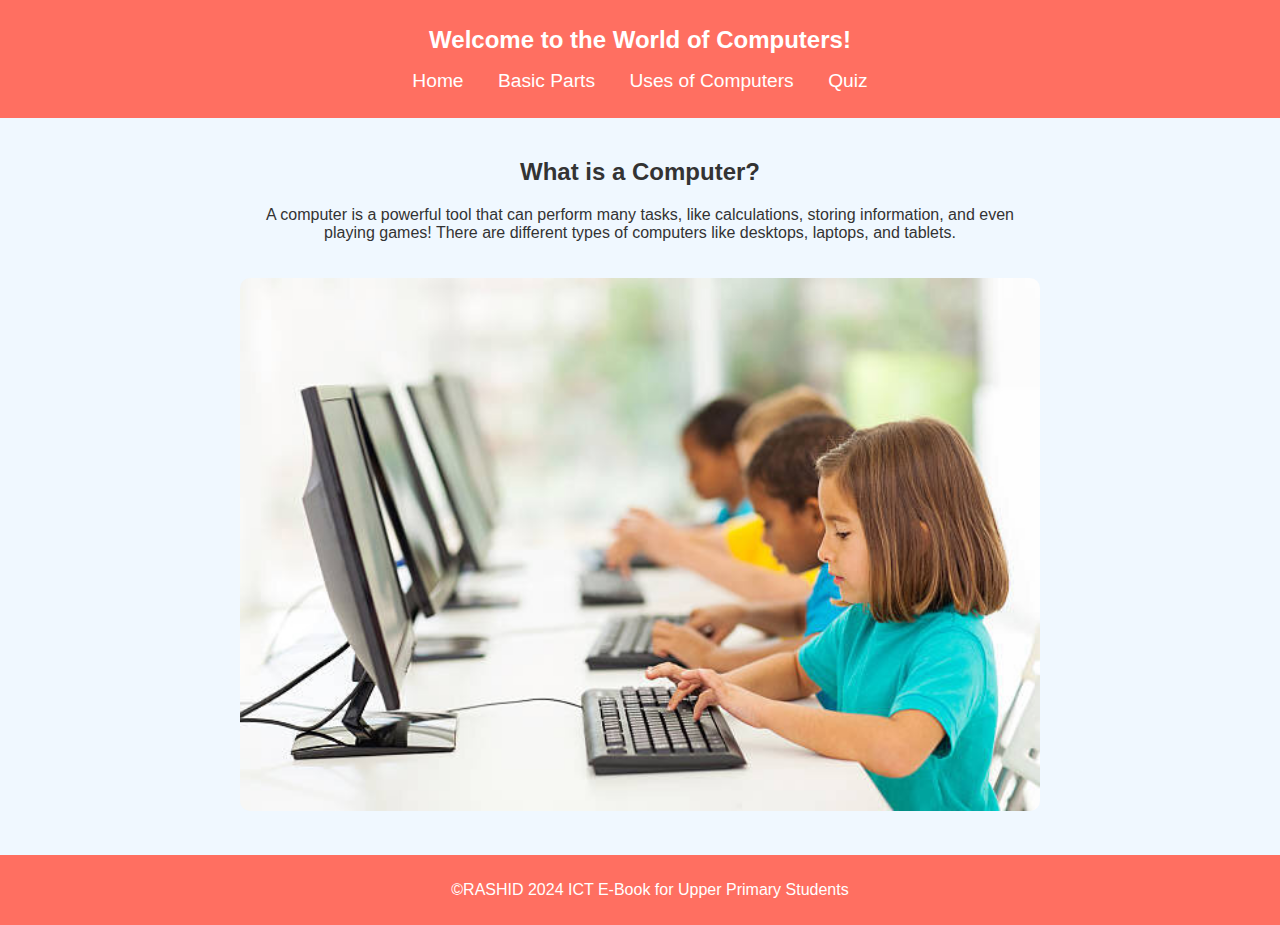
<file: PROJECT/index.HTML>
<!DOCTYPE html>
<html lang="en">
<head>
    <meta charset="UTF-8">
    <meta name="viewport" content="width=device-width, initial-scale=1.0">
    <title>Introduction to Computers</title>
    <link rel="stylesheet" href="styles.css">
</head>
<body>
    <header>
        <h1 class="Welcome">Welcome to the World of Computers!</h1>
        <nav>
            <ul>
                <li><a href="index.html">Home</a></li>
                <li><a href="parts.html">Basic Parts</a></li>
                <li><a href="uses.html">Uses of Computers</a></li>
                <li><a href="quiz.html">Quiz</a></li>
            </ul>
        </nav>
    </header>

    <main>
        <section>
            <h2>What is a Computer?</h2>
            <p>A computer is a powerful tool that can perform many tasks, like calculations, storing information, and even playing games! There are different types of computers like desktops, laptops, and tablets.</p>
            <img src="pic.jpg" alt="Kids using a computer">
        </section>
    </main>

    <footer>
        <p>&copy;RASHID 2024 ICT E-Book for Upper Primary Students</p>
    </footer>
</body>
</html>
</file>
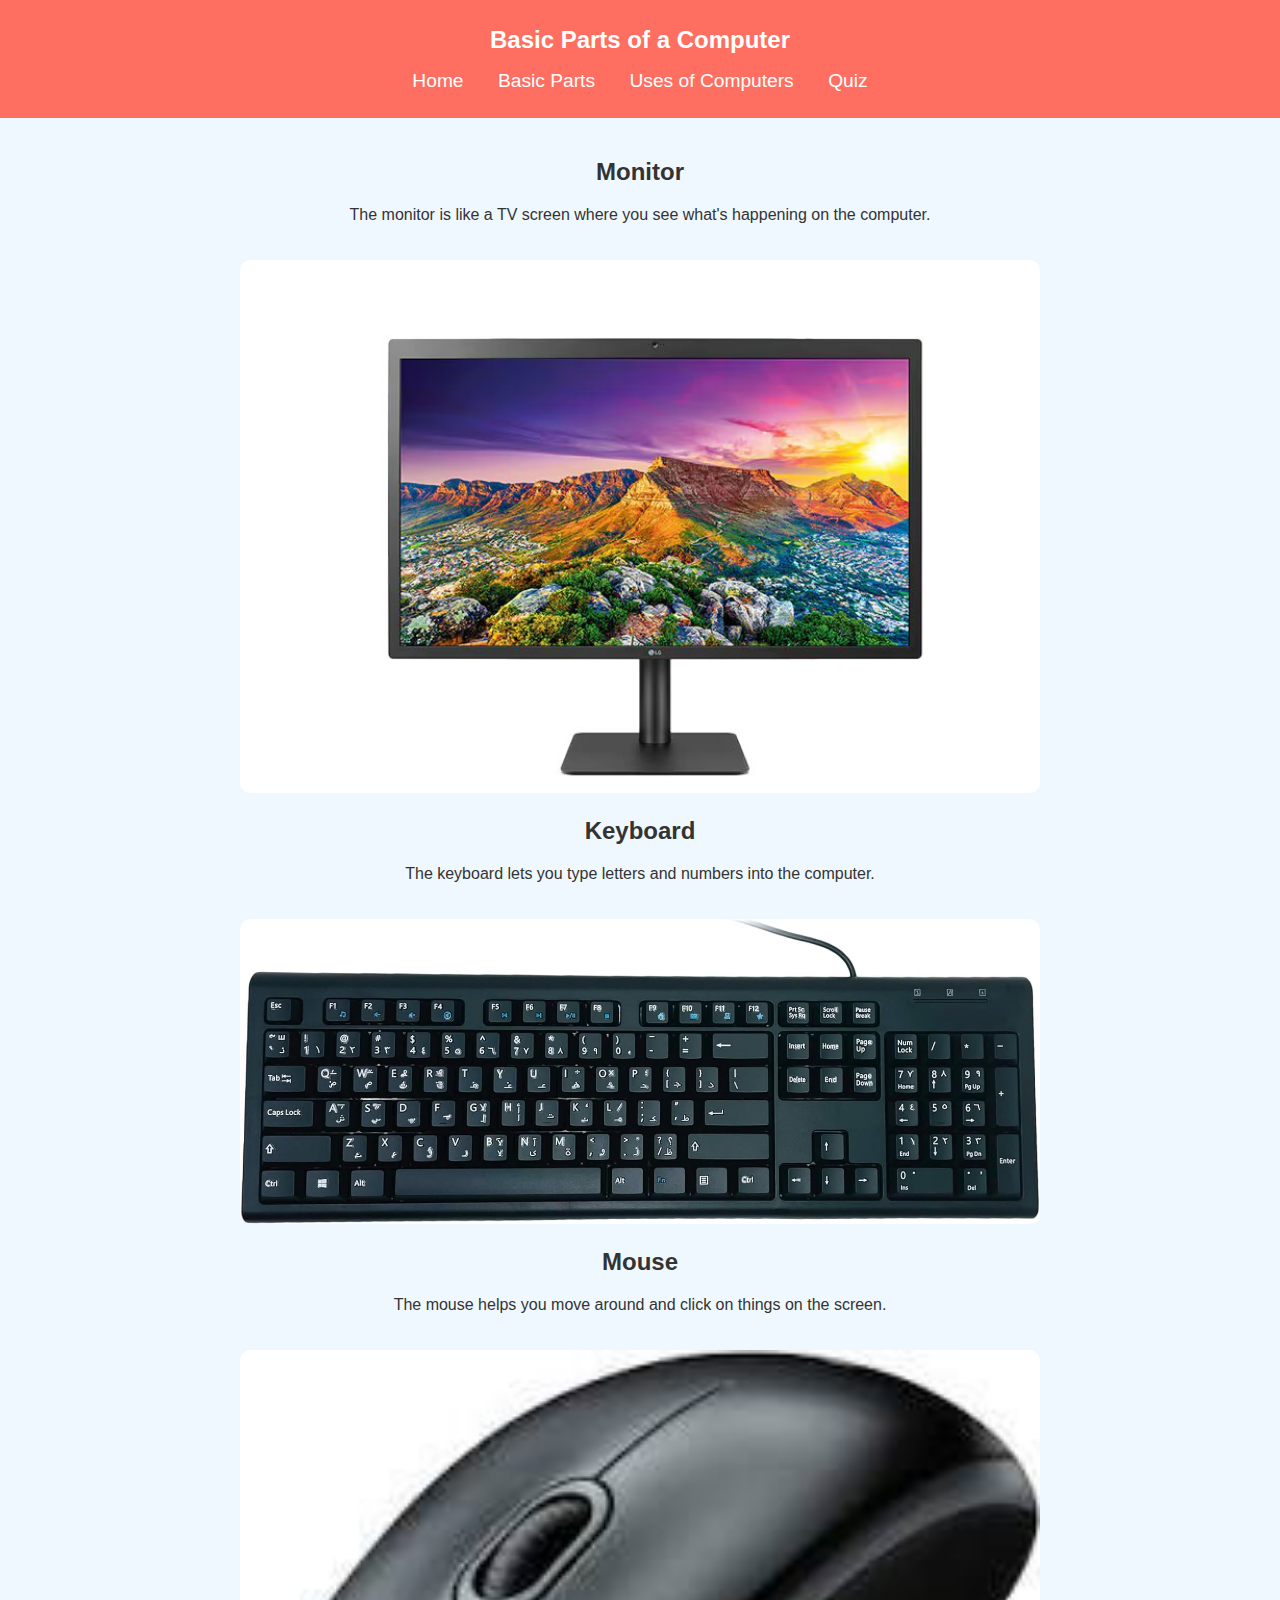
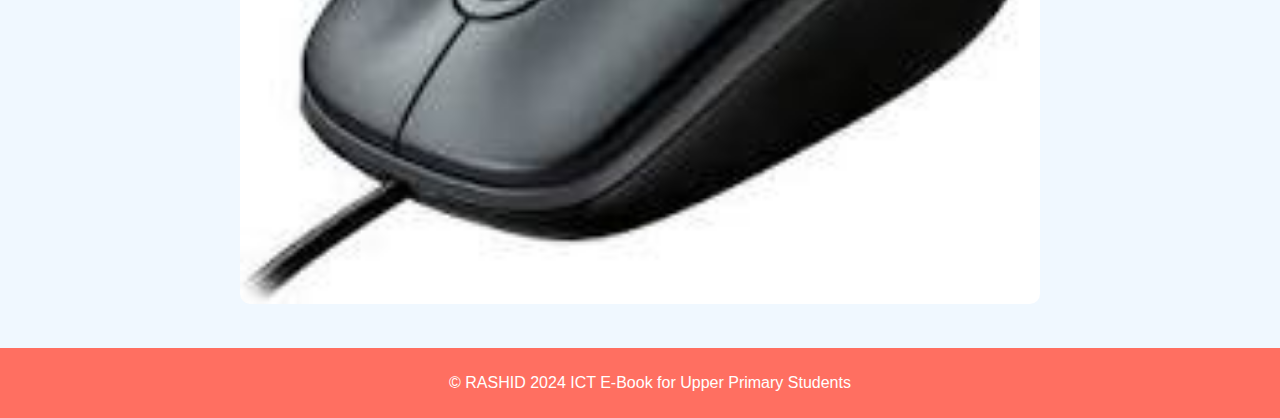
<file: PROJECT/parts.HTML>
<!DOCTYPE html>
<html lang="en">
<head>
    <meta charset="UTF-8">
    <meta name="viewport" content="width=device-width, initial-scale=1.0">
    <title>Basic Parts of a Computer</title> 
    <link rel="stylesheet" href="styles.css">
</head> 
<body> 
    <header>
        <h1>Basic Parts of a Computer</h1>
        <nav>
            <ul>
                <li><a href="index.html">Home</a></li>
                <li><a href="parts.html">Basic Parts</a></li>
                <li><a href="uses.html">Uses of Computers</a></li>
                <li><a href="quiz.html">Quiz</a></li>
            </ul>
        </nav>
    </header>

    <main>
        <section>
            <h2>Monitor</h2>
            <p>The monitor is like a TV screen where you see what's happening on the computer.</p>
            <img src="PICTURES/monitor.jpg" alt="Monitor">
        </section>

        <section>
            <h2>Keyboard</h2>
            <p>The keyboard lets you type letters and numbers into the computer.</p>
            <img src="keyboard.jpg" alt="Keyboard">
        </section>

        <section>
            <h2>Mouse</h2>
            <p>The mouse helps you move around and click on things on the screen.</p>
            <img src="mouse.jpg" alt="Mouse">
        </section>
    </main>

    <footer>
        <p>&copy; RASHID 2024 ICT E-Book for Upper Primary Students</p>
    </footer>
</body>
</html>
</file>
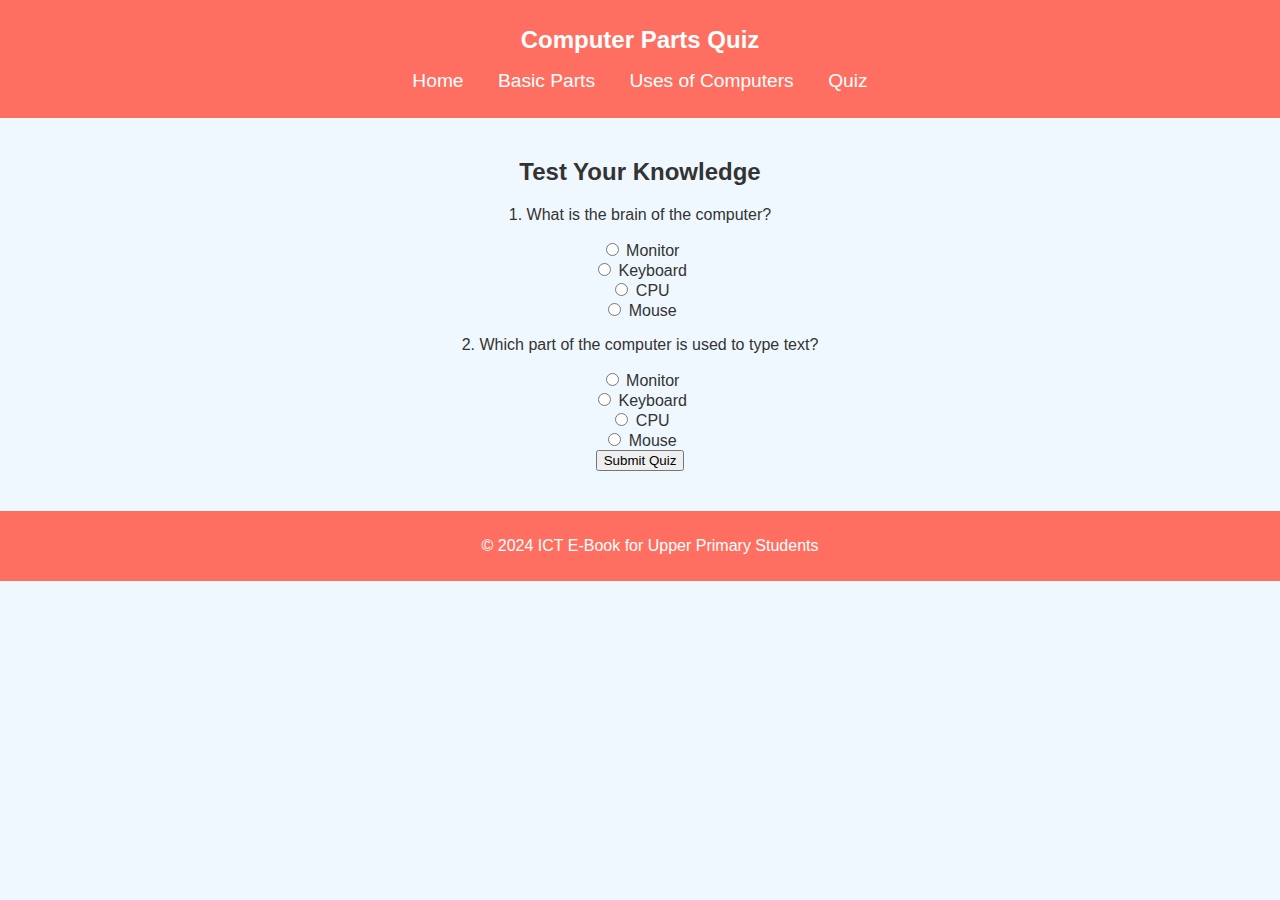
<file: PROJECT/quiz1.HTML>
<!DOCTYPE html>
<html lang="en">
<head>
    <meta charset="UTF-8">
    <meta name="viewport" content="width=device-width, initial-scale=1.0">
    <title>Computer Quiz</title>
    <link rel="stylesheet" href="styles.css">
</head>
<body>
    <header>
        <h1>Computer Parts Quiz</h1>
        <nav>
            <ul>
                <li><a href="index.html">Home</a></li>
                <li><a href="parts.html">Basic Parts</a></li>
                <li><a href="uses.html">Uses of Computers</a></li>
                <li><a href="quiz.html">Quiz</a></li>
            </ul>
        </nav>
    </header>

    <main>
        <section>
            <h2>Test Your Knowledge</h2>
            <form id="quizForm">
                <div>
                    <p>1. What is the brain of the computer?</p>
                    <input type="radio" id="q1a" name="q1" value="a">
                    <label for="q1a">Monitor</label><br>
                    <input type="radio" id="q1b" name="q1" value="b">
                    <label for="q1b">Keyboard</label><br>
                    <input type="radio" id="q1c" name="q1" value="c">
                    <label for="q1c">CPU</label><br>
                    <input type="radio" id="q1d" name="q1" value="d">
                    <label for="q1d">Mouse</label><br>
                </div>
                
                <div>
                    <p>2. Which part of the computer is used to type text?</p>
                    <input type="radio" id="q2a" name="q2" value="a">
                    <label for="q2a">Monitor</label><br>
                    <input type="radio" id="q2b" name="q2" value="b">
                    <label for="q2b">Keyboard</label><br>
                    <input type="radio" id="q2c" name="q2" value="c">
                    <label for="q2c">CPU</label><br>
                    <input type="radio" id="q2d" name="q2" value="d">
                    <label for="q2d">Mouse</label><br>
                </div>

                <input type="button" value="Submit Quiz" onclick="checkAnswers()">
            </form>

            <p id="result"></p>
        </section>
    </main>

    <footer>
        <p>&copy; 2024 ICT E-Book for Upper Primary Students</p>
    </footer>
    <body>
        
    </body>
</html>
</file>
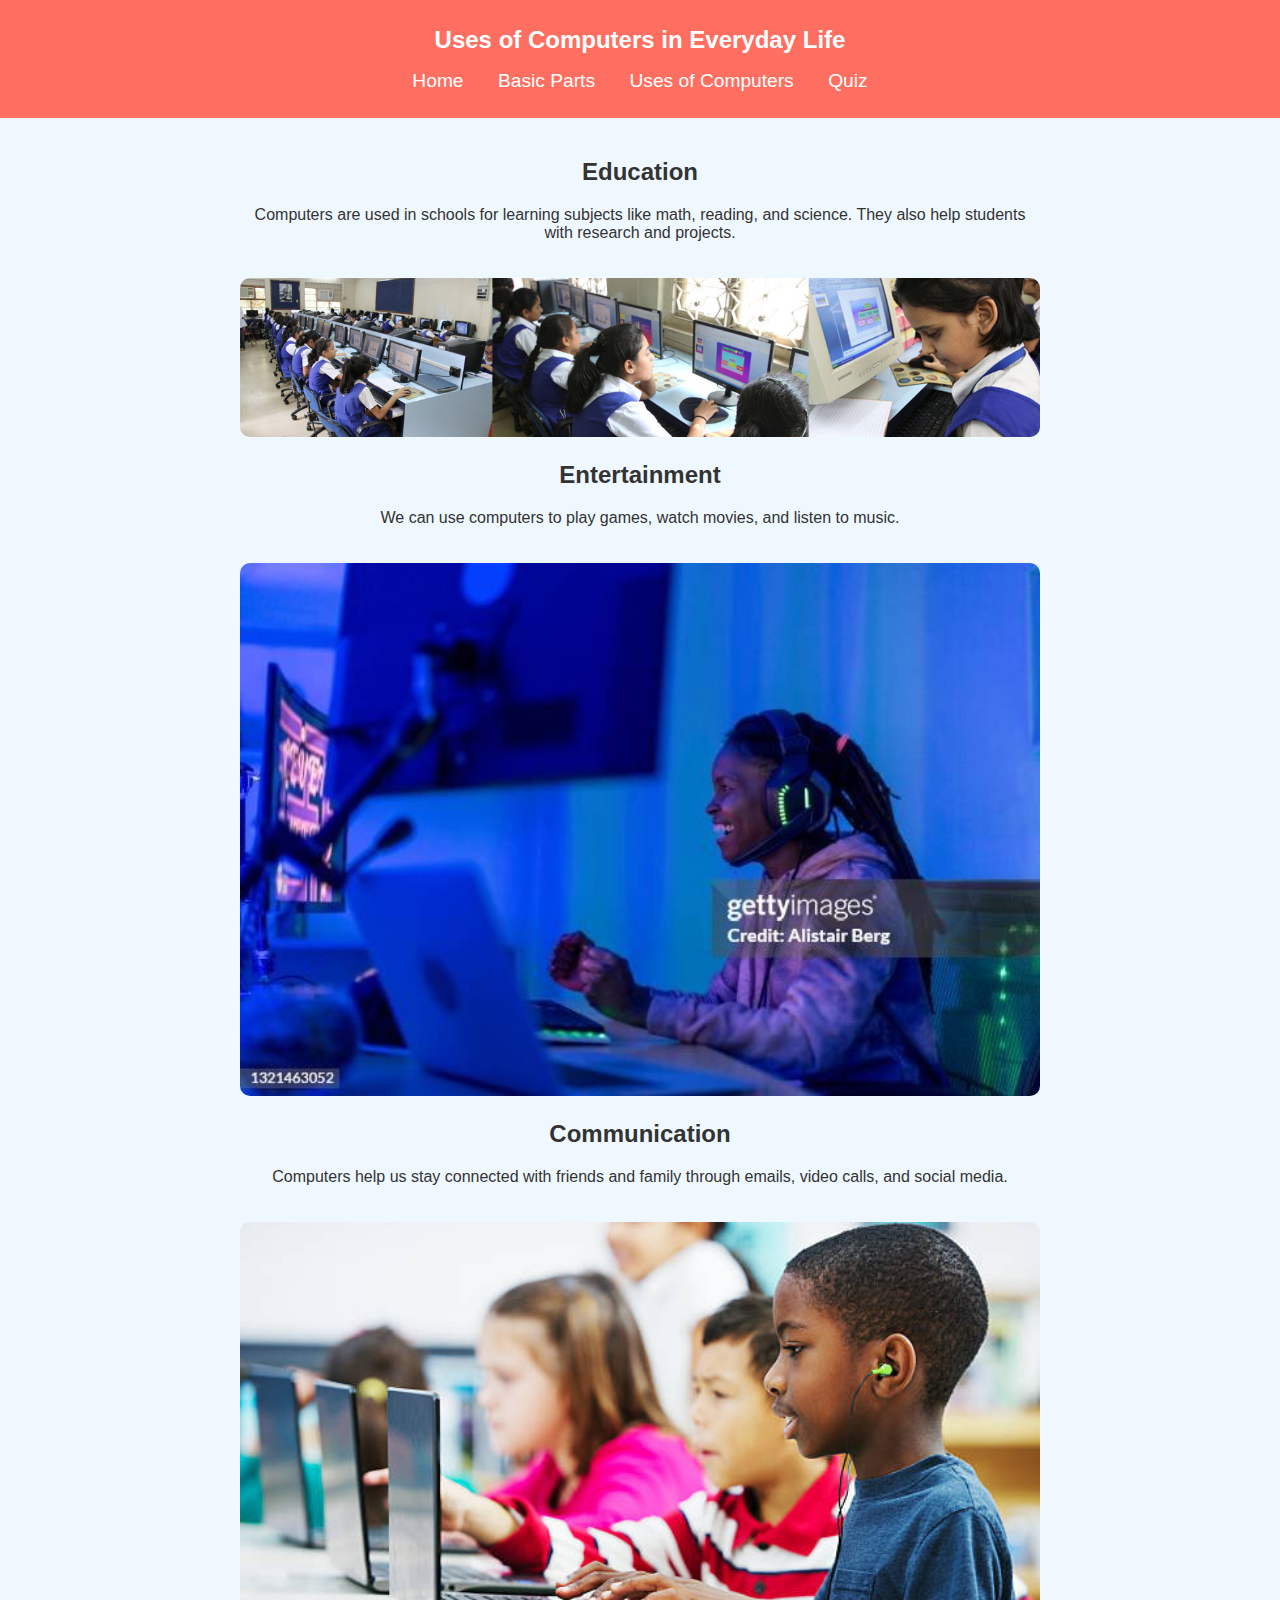
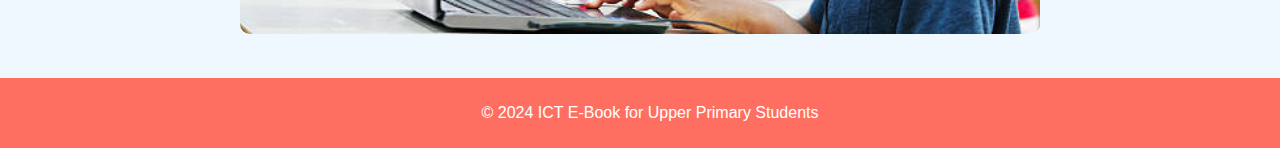
<file: PROJECT/uses.HTML>
<!DOCTYPE html>
<html lang="en">
<head>
    <meta charset="UTF-8">
    <meta name="viewport" content="width=device-width, initial-scale=1.0">
    <title>Uses of Computers</title>
    <link rel="stylesheet" href="styles.css">
</head>
<body>
    
    <header>
        <h1>Uses of Computers in Everyday Life</h1>
        <nav>
            <ul>
                <li><a href="index.html">Home</a></li>
                <li><a href="parts.html">Basic Parts</a></li>
                <li><a href="uses.html">Uses of Computers</a></li>
                <li><a href="quiz.html">Quiz</a></li>
            </ul>
        </nav>
    </header>

    <main>
        <section>
            <h2>Education</h2>
            <p>Computers are used in schools for learning subjects like math, reading, and science. They also help students with research and projects.</p>
            <img src="EDD.jpg" alt="Education with computers">
        </section>

        <section>
            <h2>Entertainment</h2>
            <p>We can use computers to play games, watch movies, and listen to music.</p>
            <img src="ENT C.jpg" alt="Entertainment with computers">
        </section>

        <section>
            <h2>Communication</h2>
            <p>Computers help us stay connected with friends and family through emails, video calls, and social media.</p>
            <img src="KID.jpg" alt="Communication with computers">
        </section>
    </main>

    <footer>
        <p>&copy; 2024 ICT E-Book for Upper Primary Students</p>
    </footer>

</body>
</html>
</file>
<file: PROJECT/styles.css>
body {
    font-family: 'Comic Sans MS', sans-serif;
    background-color: #f0f8ff;
    color: #333;
    margin: 0;
    padding: 0;
    overflow-x: hidden; 
}
     
header {
    background-color: #ff6f61;
     padding: 10px;
    text-align: center;
    color: white;
}
 
h1 {
    font-size: 1.5em;
    white-space: nowrap;
}

nav ul {
    list-style-type: none;
    padding: 0;
}

nav ul li {
    display: inline;
    margin: 0 15px;
}

nav ul li a {
    text-decoration: none;
    color: white;
    font-size: 1.2em;
}

main {
    padding: 20px;
    text-align: center;
}

main section {
    margin: 20px auto;
    max-width: 800px;
}

main img {
    width: 100%;
    height: auto;
    margin-top: 20px;
    border-radius: 10px;
}

footer {
    background-color: #ff6f61;
     text-align: center;
     padding:10px;
    color: white;
     bottom: 0;
    width: 100%;
}

@media (max-width:678px) {
    nav ul li{
        display: block;

    }
    h1{
        font-size:1rem ; 
    }
    .main img {
        width:40%; 
    }
}
</file>
